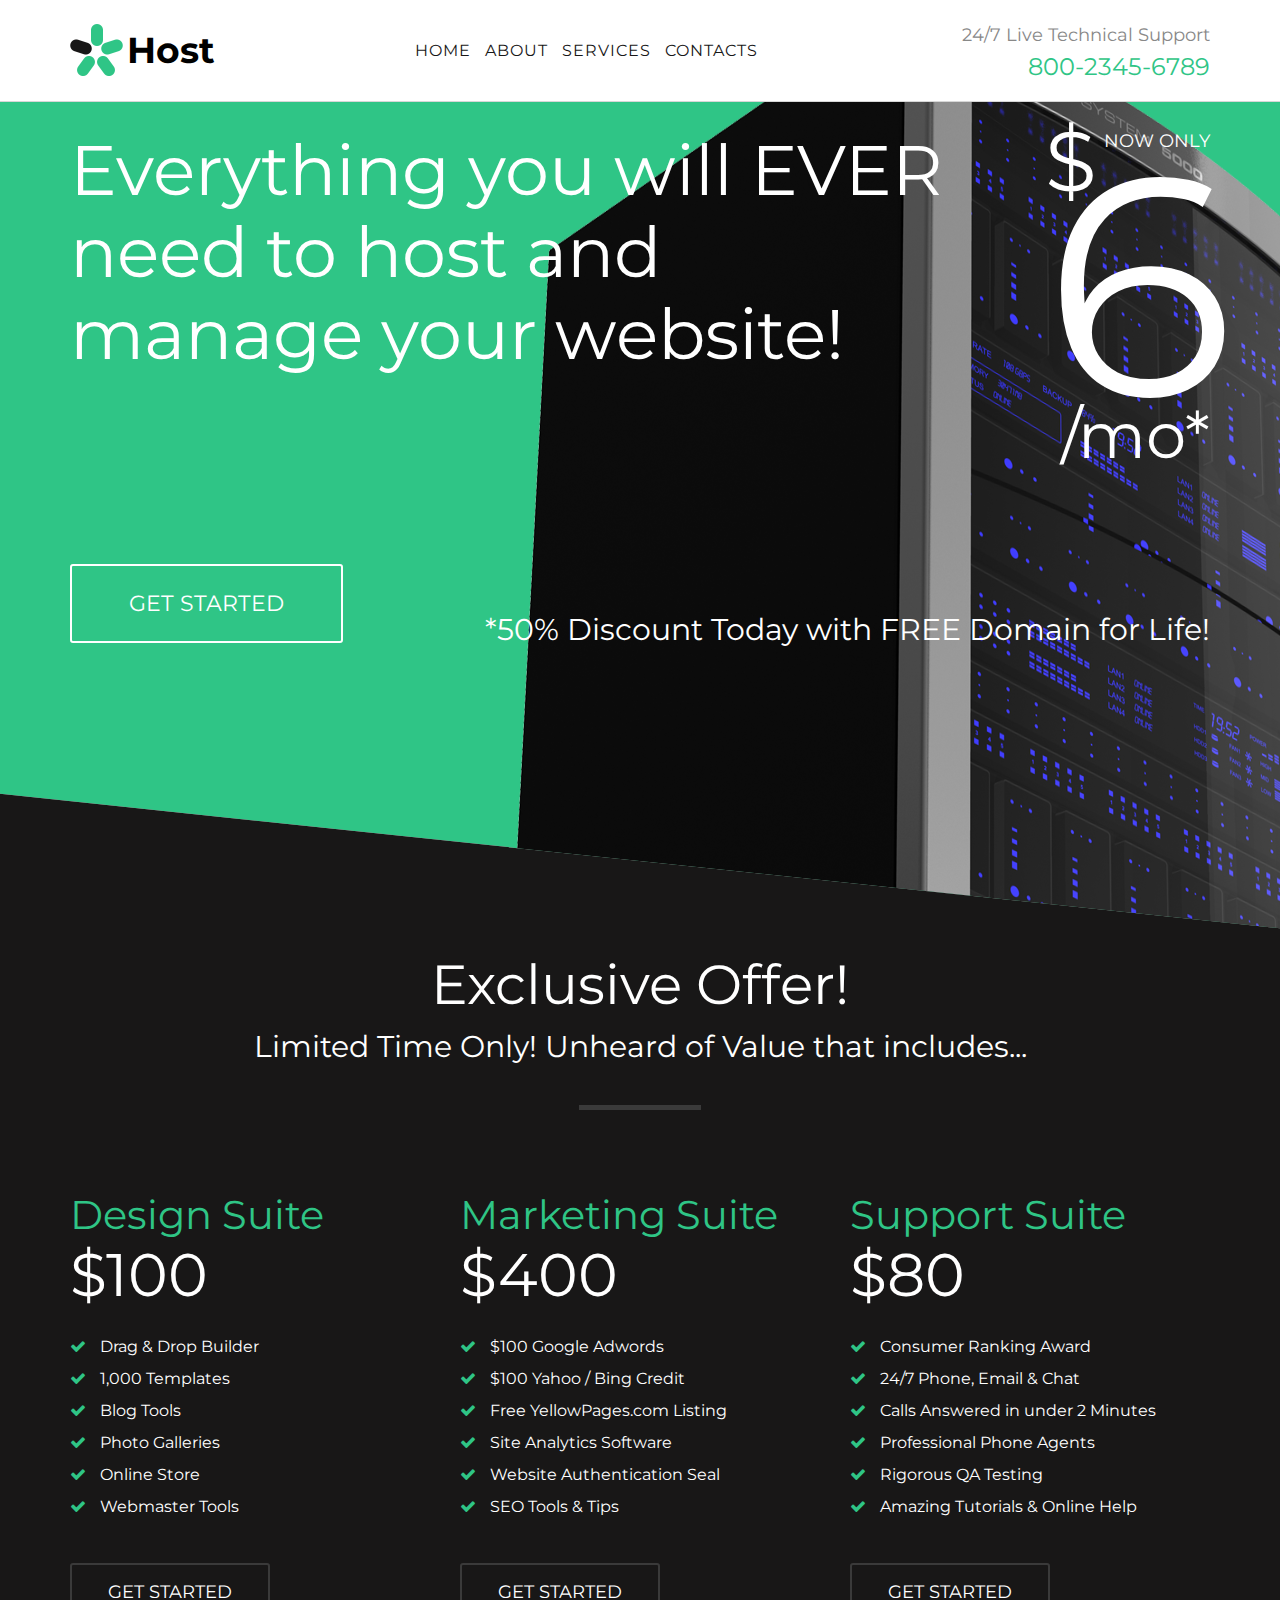
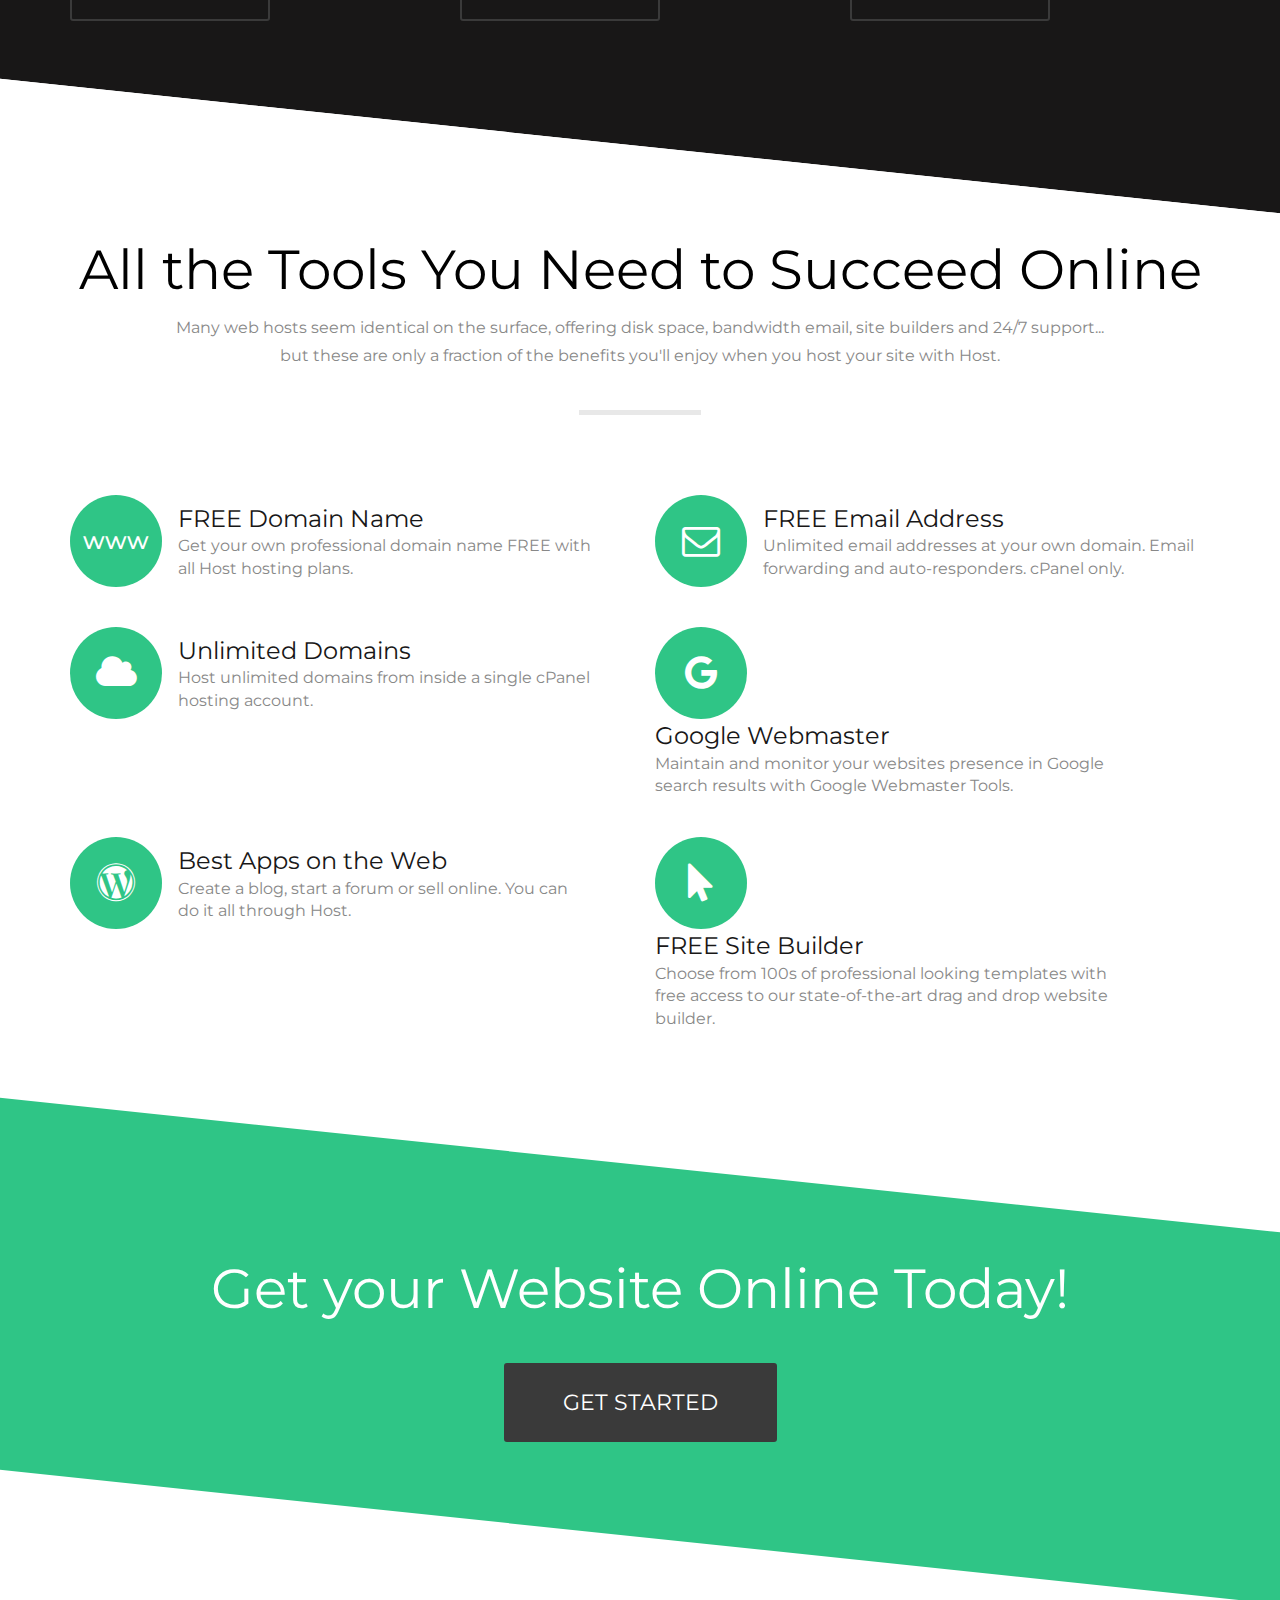
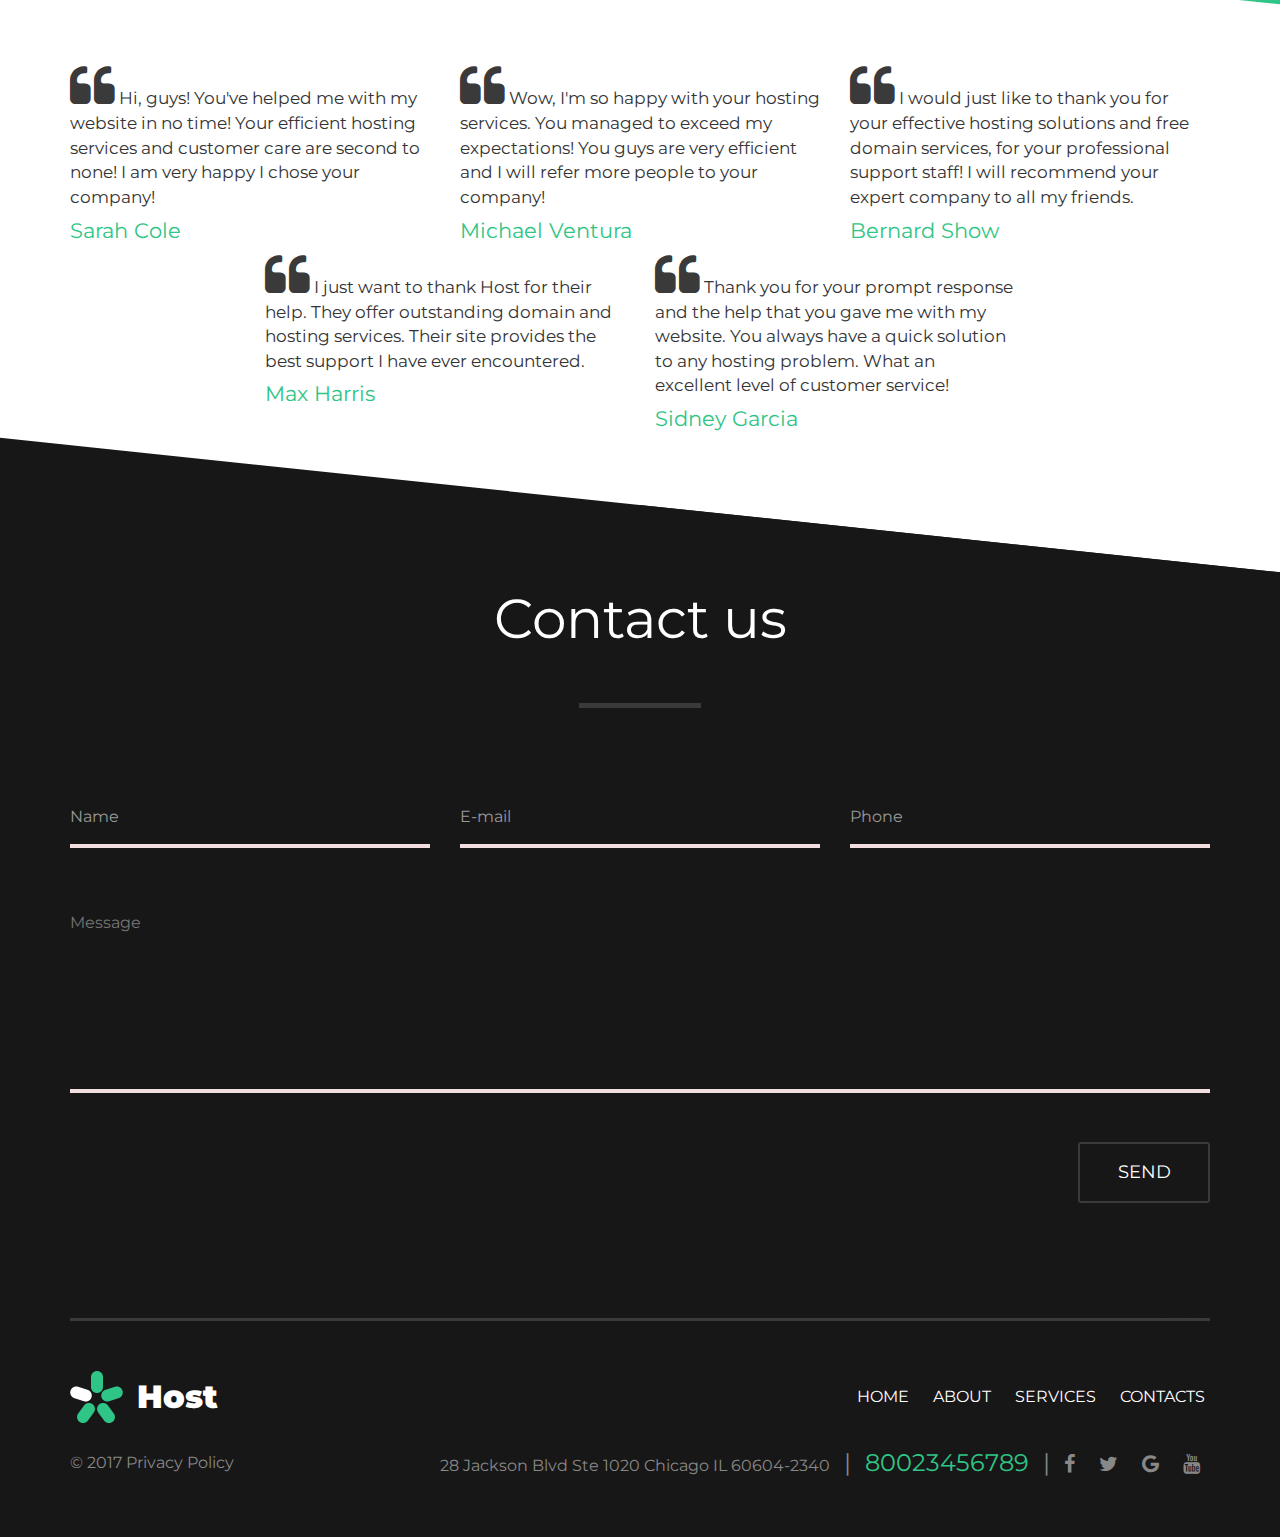
<file: index.html>
<!DOCTYPE html>
<html lang="en">

<head>
    <meta charset="UTF-8">
    <title>index</title>
    <script src="./js/all.js"></script>
    <link rel="stylesheet" href="./css/main.css">
    <link href="https://fonts.googleapis.com/css?family=Montserrat:100,100i,200,200i,300,300i,400,400i,500,500i,600,600i,700,700i,800,800i,900,900i" rel="stylesheet">
</head>

<body>
    <header>
        <div class="header-content">
            <div class="container">
                <div class="header-navigation">
                    <div class="brand">
                        <a href="#hero">
                            <figure>
                                <img src="./img/nav-logo.png" alt="" class="img-responsive">
                            </figure>
                            <p class="brand-name">Host</p>
                        </a>
                    </div>
                    <div class="site-menu">
                        <nav>
                            <ul class="list-inline list-unsytled">
                            <li>
                                <a href="./index.html">HOME</a>
                            </li>
                            <li>
                                <a href="./about.html">ABOUT</a>
                            </li>
                            <li>
                                <a href="./services.html">SERVICES</a>
                            </li>
                            <li>
                                <a href="./index.html">CONTACTS</a>
                            </li>
                            </ul>
                        </nav>
                    </div>
                    <div class="call-contact">
                        <P class="header-description">
                            24/7 Live Technical Support
                        </P>
                        <a href="">800-2345-6789</a>
                    </div>
                </div>
            </div>
        </div>
    </header>
    <section class="main">
        <section class="hero" id="hero">
            <div class="skewed-bg">
                <div class="skewed-content">
                    <div class="container">
                        <div class="row">
                            <div class="col-md-10">
                                <h1 class="hero-title">Everything you will EVER need to host and<br> manage your website!
                            </h1>
                            </div>
                            <div class="col-md-2">
                                <div class="hero-number-wrap">
                                    <span>
                                    <p class="now-only">NOW ONLY</p>
                                    <sup>$</sup>
                                    <p class="big-number">6</p>
                                    <p class="bottom-mo">/mo*</p>
                                </span>
                                </div>
                            </div>
                        </div>
                        <div class="row">
                            <div class="hero-btn-description">
                                <div class="col-md-4">
                                    <a href="#" class="btn btn-info" role="button">GET STARTED</a>
                                </div>
                                <div class="col-md-8">
                                    <p class="hero-description text-right">
                                        *50% Discount Today with FREE Domain for Life!
                                    </p>
                                </div>
                            </div>
                        </div>
                    </div>
                </div>
            </div>
        </section>
        <section class="exclusive">
            <div class="skewed-bg">
                <div class="skewed-content">
                    <div class="container">
                        <h2 class="exclusive-title">Exclusive Offer!</h2>
                        <h3 class="exclusive-subtitle">
                        Limited Time Only! Unheard of Value that includes...
                    </h3>
                        <hr class="line text-center">
                        <div class="row">
                            <div class="col-md-4">
                                <div class="plan-content">
                                    <div class="plan-name">
                                        <h5 class="plan-title">Design Suite</h5>
                                    </div>
                                    <div class="plan-price">
                                        <p class="paln-price-subtitle">$100</p>
                                    </div>
                                    <div class="list-services">
                                        <ul>
                                            <li class="list-unstyled">
                                                <span class="chek"><i class="fa fa-check" aria-hidden="true"></i></span> Drag & Drop Builder
                                            </li>
                                            <li class="list-unstyled">
                                                <span class="chek"><i class="fa fa-check" aria-hidden="true"></i></span> 1,000 Templates
                                            </li>
                                            <li class="list-unstyled">
                                                <span class="chek"><i class="fa fa-check" aria-hidden="true"></i></span> Blog Tools
                                            </li>
                                            <li class="list-unstyled">
                                                <span class="chek"><i class="fa fa-check" aria-hidden="true"></i></span> Photo Galleries
                                            </li>
                                            <li class="list-unstyled">
                                                <span class="chek"><i class="fa fa-check" aria-hidden="true"></i></span> Online Store
                                            </li>
                                            <li class="list-unstyled">
                                                <span class="chek"><i class="fa fa-check" aria-hidden="true"></i></span> Webmaster Tools
                                            </li>
                                        </ul>
                                    </div>
                                    <div class="plan-button">
                                        <a href="#" class="btn btn-info" role="button">GET STARTED</a>
                                    </div>
                                </div>
                            </div>
                            <div class="col-md-4">
                                <div class="plan-content">
                                    <div class="plan-name">
                                        <h5 class="plan-title">Marketing Suite</h5>
                                    </div>
                                    <div class="plan-price">
                                        <p class="paln-price-subtitle">$400</p>
                                    </div>
                                    <div class="list-services">
                                        <ul>
                                            <li class="list-unstyled">
                                                <span class="chek"><i class="fa fa-check" aria-hidden="true"></i></span> $100 Google Adwords
                                            </li>
                                            <li class="list-unstyled">
                                                <span class="chek"><i class="fa fa-check" aria-hidden="true"></i></span> $100 Yahoo / Bing Credit
                                            </li>
                                            <li class="list-unstyled">
                                                <span class="chek"><i class="fa fa-check" aria-hidden="true"></i></span> Free YellowPages.com Listing
                                            </li>
                                            <li class="list-unstyled">
                                                <span class="chek"><i class="fa fa-check" aria-hidden="true"></i></span> Site Analytics Software
                                            </li>
                                            <li class="list-unstyled">
                                                <span class="chek"><i class="fa fa-check" aria-hidden="true"></i></span> Website Authentication Seal
                                            </li>
                                            <li class="list-unstyled">
                                                <span class="chek"><i class="fa fa-check" aria-hidden="true"></i></span> SEO Tools & Tips
                                            </li>
                                        </ul>
                                    </div>
                                    <div class="plan-button">
                                        <a href="#" class="btn btn-info" role="button">GET STARTED</a>
                                    </div>
                                </div>
                            </div>
                            <div class="col-md-4">
                                <div class="plan-content">
                                    <div class="plan-name">
                                        <h5 class="plan-title">Support Suite</h5>
                                    </div>
                                    <div class="plan-price">
                                        <p class="paln-price-subtitle">$80</p>
                                    </div>
                                    <div class="list-services">
                                        <ul>
                                            <li class="list-unstyled">
                                                <span class="chek"><i class="fa fa-check" aria-hidden="true"></i></span> Consumer Ranking Award
                                            </li>
                                            <li class="list-unstyled">
                                                <span class="chek"><i class="fa fa-check" aria-hidden="true"></i></span> 24/7 Phone, Email & Chat
                                            </li>
                                            <li class="list-unstyled">
                                                <span class="chek"><i class="fa fa-check" aria-hidden="true"></i></span> Calls Answered in under 2 Minutes
                                            </li>
                                            <li class="list-unstyled">
                                                <span class="chek"><i class="fa fa-check" aria-hidden="true"></i></span> Professional Phone Agents
                                            </li>
                                            <li class="list-unstyled">
                                                <span class="chek"><i class="fa fa-check" aria-hidden="true"></i></span> Rigorous QA Testing
                                            </li>
                                            <li class="list-unstyled">
                                                <span class="chek"><i class="fa fa-check" aria-hidden="true"></i></span> Amazing Tutorials & Online Help
                                            </li>
                                        </ul>
                                    </div>
                                    <div class="plan-button">
                                        <a href="#" class="btn btn-info" role="button">GET STARTED</a>
                                    </div>
                                </div>
                            </div>
                        </div>
                    </div>
                </div>
            </div>
        </section>
        <section class="succeed" id="services">
            <div class="skewed-bg">
                <div class="skewed-content">
                    <div class="container">
                        <h2 class="succeed-title">All the Tools You Need to Succeed Online</h2>
                        <p class="succeed-subtitle">Many web hosts seem identical on the surface, offering disk space, bandwidth email, site builders and 24/7 support...
                            <br>but these are only a fraction of the benefits you'll enjoy when you host your site with Host.</p>
                        <hr class="line text-center">
                        <div class="row">
                            <div class="col-md-6">
                                <div class="icon-title-group">
                                    <div class="icon-circle">
                                        <span class="icon">www</span>
                                    </div>
                                    <div class="succeed-title-group">
                                        <h5 class="succeed-subtitle">FREE Domain Name</h5>
                                        <p class="succeed-description">Get your own professional domain name FREE with
                                            <br> all Host hosting plans.</p>
                                    </div>
                                </div>
                            </div>
                            <div class="col-md-6">
                                <div class="icon-title-group">
                                    <div class="icon-circle">
                                        <span><i class="fa fa-envelope-o" aria-hidden="true"></i></span>
                                    </div>
                                    <div class="succeed-title-group">
                                        <h5 class="succeed-subtitle">FREE Email Address</h5>
                                        <p class="succeed-description">Unlimited email addresses at your own domain. Email
                                            <br> forwarding and auto-responders. cPanel only.</p>
                                    </div>
                                </div>
                            </div>
                        </div>
                        <div class="row">
                            <div class="col-md-6">
                                <div class="icon-title-group">
                                    <div class="icon-circle">
                                        <span><i class="fa fa-cloud" aria-hidden="true"></i></span>
                                    </div>
                                    <div class="succeed-title-group">
                                        <h5 class="succeed-subtitle">Unlimited Domains</h5>
                                        <p class="succeed-description">Host unlimited domains from inside a single cPanel
                                            <br> hosting account.
                                        </p>
                                    </div>
                                </div>
                            </div>
                            <div class="col-md-6">
                                <div class="icon-title-group">
                                    <div class="icon-circle">
                                        <span><i class="fa fa-google" aria-hidden="true"></i></span>
                                    </div>
                                    <div class="succeed-title-group">
                                        <h5 class="succeed-subtitle">Google Webmaster</h5>
                                        <p class="succeed-description">Maintain and monitor your websites presence in Google
                                            <br> search results with Google Webmaster Tools.</p>
                                    </div>
                                </div>
                            </div>
                        </div>
                        <div class="row">
                            <div class="col-md-6">
                                <div class="icon-title-group">
                                    <div class="icon-circle">
                                        <span><i class="fa fa-wordpress" aria-hidden="true"></i></span>
                                    </div>
                                    <div class="succeed-title-group">
                                        <h5 class="succeed-subtitle">Best Apps on the Web</h5>
                                        <p class="succeed-description">Create a blog, start a forum or sell online. You can
                                            <br> do it all through Host.</p>
                                    </div>
                                </div>
                            </div>
                            <div class="col-md-6">
                                <div class="icon-title-group">
                                    <div class="icon-circle">
                                        <span><i class="fa fa-mouse-pointer" aria-hidden="true"></i></span>
                                    </div>
                                    <div class="succeed-title-group">
                                        <h5 class="succeed-subtitle">FREE Site Builder</h5>
                                        <p class="succeed-description">Choose from 100s of professional looking templates with
                                            <br> free access to our state-of-the-art drag and drop website
                                            <br> builder.</p>
                                    </div>
                                </div>
                            </div>
                        </div>
                    </div>
                </div>
            </div>
        </section>
        <section class="today">
            <div class="skewed-bg">
                <div class="skewed-content">
                    <h2 class="today-title">Get your Website Online Today!</h2>
                    <div class="today-button">
                        <a href="#" class="btn btn-info" role="button">GET STARTED</a>
                    </div>
                </div>
            </div>
        </section>
        <section class="reviews" id="about">
            <div class="skewed-bg">
                <div class="skewed-content">
                    <div class="container">
                        <div class="row">
                            <div class="col-md-4">
                                <div class="reviews-title-group">
                                    <p class="reviews-description">
                                        <i class="fa fa-quote-left fa-3x" aria-hidden="true"></i>
                                        <span>
                                    Hi, guys! You've helped me with my website in no time! Your efficient hosting
                                    services and customer care are second to none! I am very happy I chose your company!
                                        </span>
                                    </p>
                                    <h6 class="reviews-subtitle">
                                    Sarah Cole
                                </h6>
                                </div>
                            </div>
                            <div class="col-md-4">
                                <div class="reviews-title-group">
                                    <p class="reviews-description">
                                        <i class="fa fa-quote-left fa-3x" aria-hidden="true"></i>
                                        <span>
                                    Wow, I'm so happy with your hosting services. You managed to exceed my expectations!
                                    You guys are very efficient and I will refer more people to your company!
                                        </span>
                                    </p>
                                    <h6 class="reviews-subtitle">
                                    Michael Ventura
                                </h6>
                                </div>
                            </div>
                            <div class="col-md-4">
                                <div class="reviews-title-group">
                                    <p class="reviews-description">
                                        <i class="fa fa-quote-left fa-3x" aria-hidden="true"></i>
                                        <span>
                                    I would just like to thank you for your effective hosting solutions and free domain
                                    services, for your professional support staff! I will recommend your expert company
                                    to all my friends.
                                        </span>
                                    </p>
                                    <h6 class="reviews-subtitle">
                                    Bernard Show
                                </h6>
                                </div>
                            </div>
                        </div>
                        <div class="row">
                            <div class="col-md-2"></div>
                            <div class="col-md-4">
                                <div class="reviews-title-group">
                                    <p class="reviews-description">
                                        <i class="fa fa-quote-left fa-3x" aria-hidden="true"></i>
                                        <span>
                                    I just want to thank Host for their help. They offer outstanding domain and hosting
                                    services. Their site provides the best support I have ever encountered.
                                        </span>
                                    </p>
                                    <h6 class="reviews-subtitle">
                                    Max Harris
                                </h6>
                                </div>
                            </div>
                            <div class="col-md-4">
                                <div class="reviews-title-group">
                                    <p class="reviews-description">
                                        <i class="fa fa-quote-left fa-3x" aria-hidden="true"></i>
                                        <span>
                                    Thank you for your prompt response and the help that you gave me with my website.
                                    You always have a quick solution to any hosting problem. What an excellent level of
                                    customer service!
                                        </span>
                                    </p>
                                    <h6 class="reviews-subtitle">
                                    Sidney Garcia
                                </h6>
                                </div>
                            </div>
                            <div class="col-md-2"></div>
                        </div>
                    </div>
                </div>
            </div>
        </section>
        <section class="contacts" id="contact">
            <div class="skewed-bg">
                <div class="skewed-content">
                    <div class="contacts-content">
                        <h2 class="contacts-title">
                        Contact us
                    </h2>
                        <hr class="line">
                        <div class="contacts-elements">
                            <div class="container">
                                <div class="row">
                                    <div class="col-md-4">
                                        <div class="form-group">
                                            <input type="text" class="form-control" placeholder="Name">
                                        </div>
                                    </div>
                                    <div class="col-md-4">
                                        <div class="form-group">
                                            <input type="text" class="form-control" placeholder="E-mail">
                                        </div>
                                    </div>
                                    <div class="col-md-4">
                                        <div class="form-group">
                                            <input type="text" class="form-control" placeholder="Phone">
                                        </div>
                                    </div>
                                    <div class="col-md-12">
                                        <div class="form-group">
                                            <textarea name="textarea" id="" cols="30" rows="6" placeholder="Message"></textarea>
                                        </div>
                                    </div>
                                </div>
                                <div class="form-send">
                                    <input type="submit" value="SEND" class="send">
                                </div>
                            </div>
                        </div>
                    </div>
                </div>
            </div>
        </section>
    </section>
    <footer>
        <div class="footer-content">
            <div class="container">
                <hr class="footer-line">
                <div class="footer-navigation">
                    <div class="brand">
                        <a href="#">
                            <figure>
                                <img src="./img/footer-logo.png" alt="" class="img-responsive">
                            </figure>
                            <span><p class="brand-name">Host</p></span>
                        </a>
                    </div>
                    <div class="site-menu">
                        <ul class="list-inline list-unsytled">
                            <li class="active">
                                <a href="./index.html">HOME</a>
                            </li>
                            <li>
                                <a href="./about.html">ABOUT</a>
                            </li>
                            <li>
                                <a href="./services.html">SERVICES</a>
                            </li>
                            <li>
                                <a href="./index.html">CONTACTS</a>
                            </li>
                        </ul>
                    </div>
                </div>
                <div class="copyright-contact">
                    <div class="copyright">
                        <p>&copy; 2017 <a href="privacy-policy">Privacy Policy</a></p>
                    </div>
                    <div class="footer-contact">
                        <ul class="list-inline list-unstyled">
                            <li>
                                <address>28 Jackson Blvd Ste 1020 Chicago IL 60604-2340</address>
                            </li>
                            <li class="seperator-line">|</li>
                            <li class="phone-number-footer"><a href="tel:+80023456789">80023456789</a></li>
                            <li class="seperator-line">|</li>
                            <li class="social-contact-footer">
                                <ul class="list-inline list-unstyled">
                                    <li><a href=""><i class="fa fa-facebook"></i></a></li>
                                    <li><a href=""><i class="fa fa-twitter"></i></a></li>
                                    <li><a href=""><i class="fa fa-google"></i></a></li>
                                    <li><a href=""><i class="fa fa-youtube"></i></a></li>
                                </ul>
                            </li>
                        </ul>
                    </div>
                </div>
            </div>
        </div>
        </div>
    </footer>
</body>

</html>
</file>
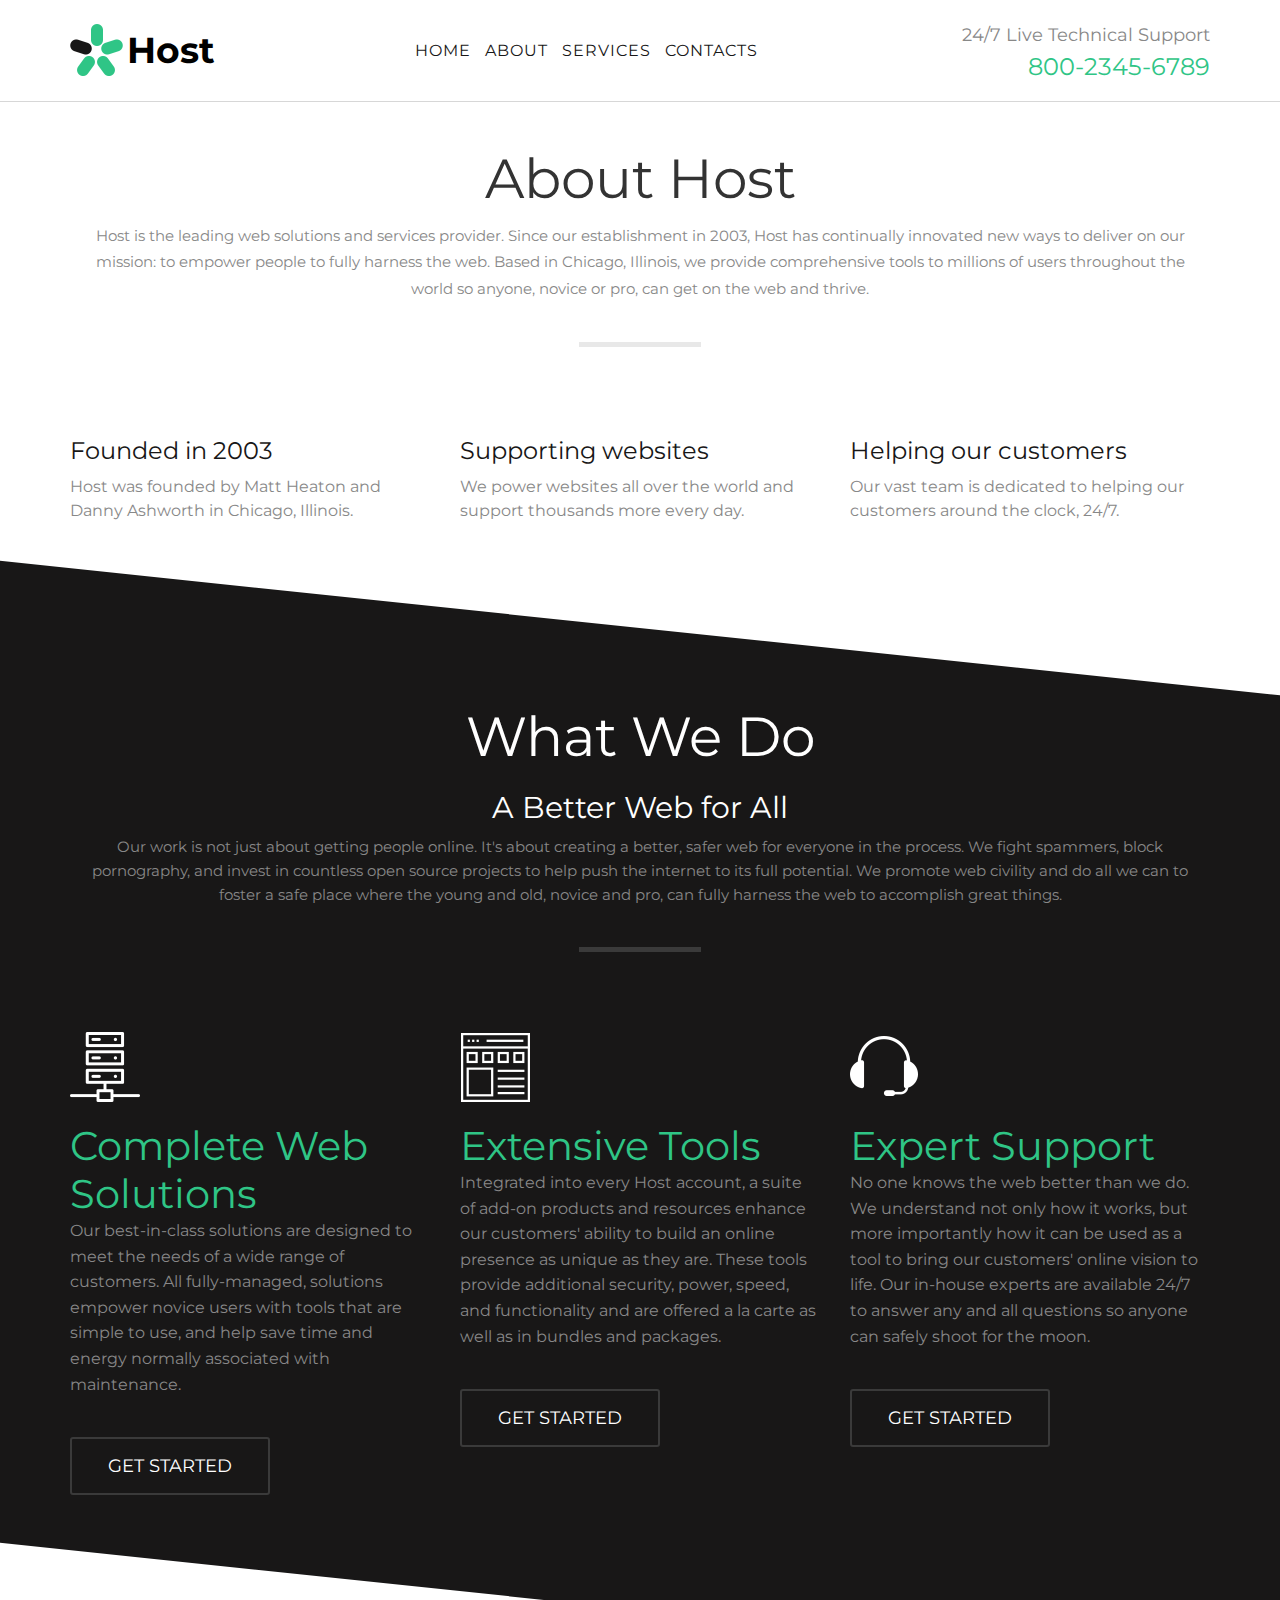
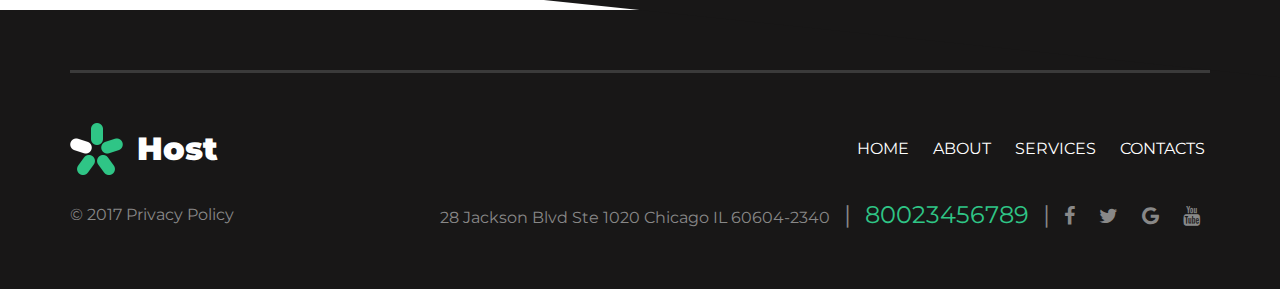
<file: about.html>
<!DOCTYPE html>
<html lang="en">

<head>
    <meta charset="UTF-8">
    <title>index</title>
    <script src="./js/all.js"></script>
    <link rel="stylesheet" href="./css/main.css">
    <link href="https://fonts.googleapis.com/css?family=Montserrat:100,100i,200,200i,300,300i,400,400i,500,500i,600,600i,700,700i,800,800i,900,900i" rel="stylesheet">
</head>

<body>
    <header>
        <div class="header-content">
            <div class="container">
                <div class="header-navigation">
                    <div class="brand">
                        <a href="#">
                            <figure>
                                <img src="./img/nav-logo.png" alt="" class="img-responsive">
                            </figure>
                            <p class="brand-name">Host</p>
                        </a>
                    </div>
                    <div class="site-menu">
                        <nav>
                            <ul class="list-inline list-unsytled">
                            <li>
                                <a href="./index.html">HOME</a>
                            </li>
                            <li>
                                <a href="./about.html">ABOUT</a>
                            </li>
                            <li>
                                <a href="./services.html">SERVICES</a>
                            </li>
                            <li>
                                <a href="">CONTACTS</a>
                            </li>
                            </ul>
                        </nav>
                    </div>
                    <div class="call-contact">
                        <P class="header-description">
                            24/7 Live Technical Support
                        </P>
                        <a href="#">800-2345-6789</a>
                    </div>
                </div>
            </div>
        </div>
    </header>
    <section class="about-main">
        <section class="host">
            <div class="skewed-bg">
                <div class="skewed-content">
                    <div class="container">
                        <h2 class="host-title">
                        About Host
                    </h2>
                        <p class="host-subtitle">
                            Host is the leading web solutions and services provider. Since our establishment in 2003, Host has continually innovated new ways to deliver on our
                            <br> mission: to empower people to fully harness the web. Based in Chicago, Illinois, we provide comprehensive tools to millions of users throughout the
                            <br> world so anyone, novice or pro, can get on the web and thrive.
                        </p>
                        <hr class="line">
                        <div class="row">
                            <div class="col-md-4">
                                <div class="host-title-group">
                                    <h5 class="host-subtitle">Founded in 2003</h5>
                                    <p class="host-description">Host was founded by Matt Heaton and Danny Ashworth in Chicago, Illinois.
                                    </p>
                                </div>
                            </div>
                            <div class="col-md-4">
                                <div class="host-title-group">
                                    <h5 class="host-subtitle">Supporting websites</h5>
                                    <p class="host-description">We power websites all over the world and support thousands more every day.</p>
                                </div>
                            </div>
                            <div class="col-md-4">
                                <div class="host-title-group">
                                    <h5 class="host-subtitle">Helping our customers</h5>
                                    <p class="host-description">Our vast team is dedicated to helping our customers around the clock, 24/7.</p>
                                </div>
                            </div>
                        </div>
                    </div>
                </div>
            </div>
        </section>
        <section class="what">
            <div class="skewed-bg">
                <div class="skewed-content">
                    <div class="container">
                        <h2 class="what-title">
                        What We Do
                    </h2>
                        <h3 class="what-subtitle">
                        A Better Web for All
                    </h3>
                        <p class="what-subtitle">
                            Our work is not just about getting people online. It's about creating a better, safer web for everyone in the process. We fight spammers, block
                            <br> pornography, and invest in countless open source projects to help push the internet to its full potential. We promote web civility and do all we can to
                            <br>foster a safe place where the young and old, novice and pro, can fully harness the web to accomplish great things.
                        </p>
                        <hr class="line">
                        <div class="row">
                            <div class="col-md-4">
                                <figure><img src="./img/about-1.png" alt="icon" class="img-responsive"></figure>
                                <div class="what-title-group">
                                    <h5 class="what-subtitle">Complete Web Solutions</h5>
                                    <p class="what-description">Our best-in-class solutions are designed to meet the needs of a wide range of customers. All fully-managed, solutions empower novice users with tools that are simple to use, and help save time and energy normally associated with maintenance.
                                    </p>
                                </div>
                                <div class="what-button">
                                    <a href="#" class="btn btn-info" role="button">GET STARTED</a>
                                </div>
                            </div>
                            <div class="col-md-4">
                                <figure><img src="./img/about-2.png" alt="icon" class="img-responsive"></figure>
                                <div class="what-title-group">
                                    <h5 class="what-subtitle">Extensive Tools</h5>
                                    <p class="what-description">Integrated into every Host account, a suite of add-on products and resources enhance our customers' ability to build an online presence as unique as they are. These tools provide additional security, power, speed, and functionality and are offered a la carte as well as in bundles and packages.</p>
                                </div>
                                <div class="what-button">
                                    <a href="#" class="btn btn-info" role="button">GET STARTED</a>
                                </div>
                            </div>
                            <div class="col-md-4">
                                <figure><img src="./img/about-3.png" alt="icon" class="img-responsive"></figure>
                                <div class="what-title-group">
                                    <h5 class="what-subtitle">Expert Support</h5>
                                    <p class="what-description">No one knows the web better than we do. We understand not only how it works, but more importantly how it can be used as a tool to bring our customers' online vision to life. Our in-house experts are available 24/7 to answer any and all questions so anyone can safely shoot for the moon.</p>
                                </div>
                                <div class="what-button">
                                    <a href="#" class="btn btn-info" role="button">GET STARTED</a>
                                </div>
                            </div>
                        </div>
                    </div>
                </div>
            </div>
        </section>
    </section>
    <footer>
        <div class="footer-content">
            <div class="container">
                <hr class="footer-line">
                <div class="footer-navigation">
                    <div class="brand">
                        <a href="#">
                            <figure>
                                <img src="./img/footer-logo.png" alt="" class="img-responsive">
                            </figure>
                            <span><p class="brand-name">Host</p></span>
                        </a>
                    </div>
                    <div class="site-menu">
                        <ul class="list-inline list-unsytled">
                            <li class="active">
                                <a href="./index.html">HOME</a>
                            </li>
                            <li>
                                <a href="./about.html">ABOUT</a>
                            </li>
                            <li>
                                <a href="./services.html">SERVICES</a>
                            </li>
                            <li>
                                <a href="./index.html">CONTACTS</a>
                            </li>
                        </ul>
                    </div>
                </div>
                <div class="copyright-contact">
                    <div class="copyright">
                        <p>&copy; 2017 <a href="privacy-policy">Privacy Policy</a></p>
                    </div>
                    <div class="footer-contact">
                        <ul class="list-inline list-unstyled">
                            <li>
                                <address>28 Jackson Blvd Ste 1020 Chicago IL 60604-2340</address>
                            </li>
                            <li class="seperator-line">|</li>
                            <li class="phone-number-footer"><a href="tel:+80023456789">80023456789</a></li>
                            <li class="seperator-line">|</li>
                            <li class="social-contact-footer">
                                <ul class="list-inline list-unstyled">
                                    <li><a href=""><i class="fa fa-facebook"></i></a></li>
                                    <li><a href=""><i class="fa fa-twitter"></i></a></li>
                                    <li><a href=""><i class="fa fa-google"></i></a></li>
                                    <li><a href=""><i class="fa fa-youtube"></i></a></li>
                                </ul>
                            </li>
                        </ul>
                    </div>
                </div>
            </div>
        </div>
        </div>
    </footer>
</body>

</html>
</file>
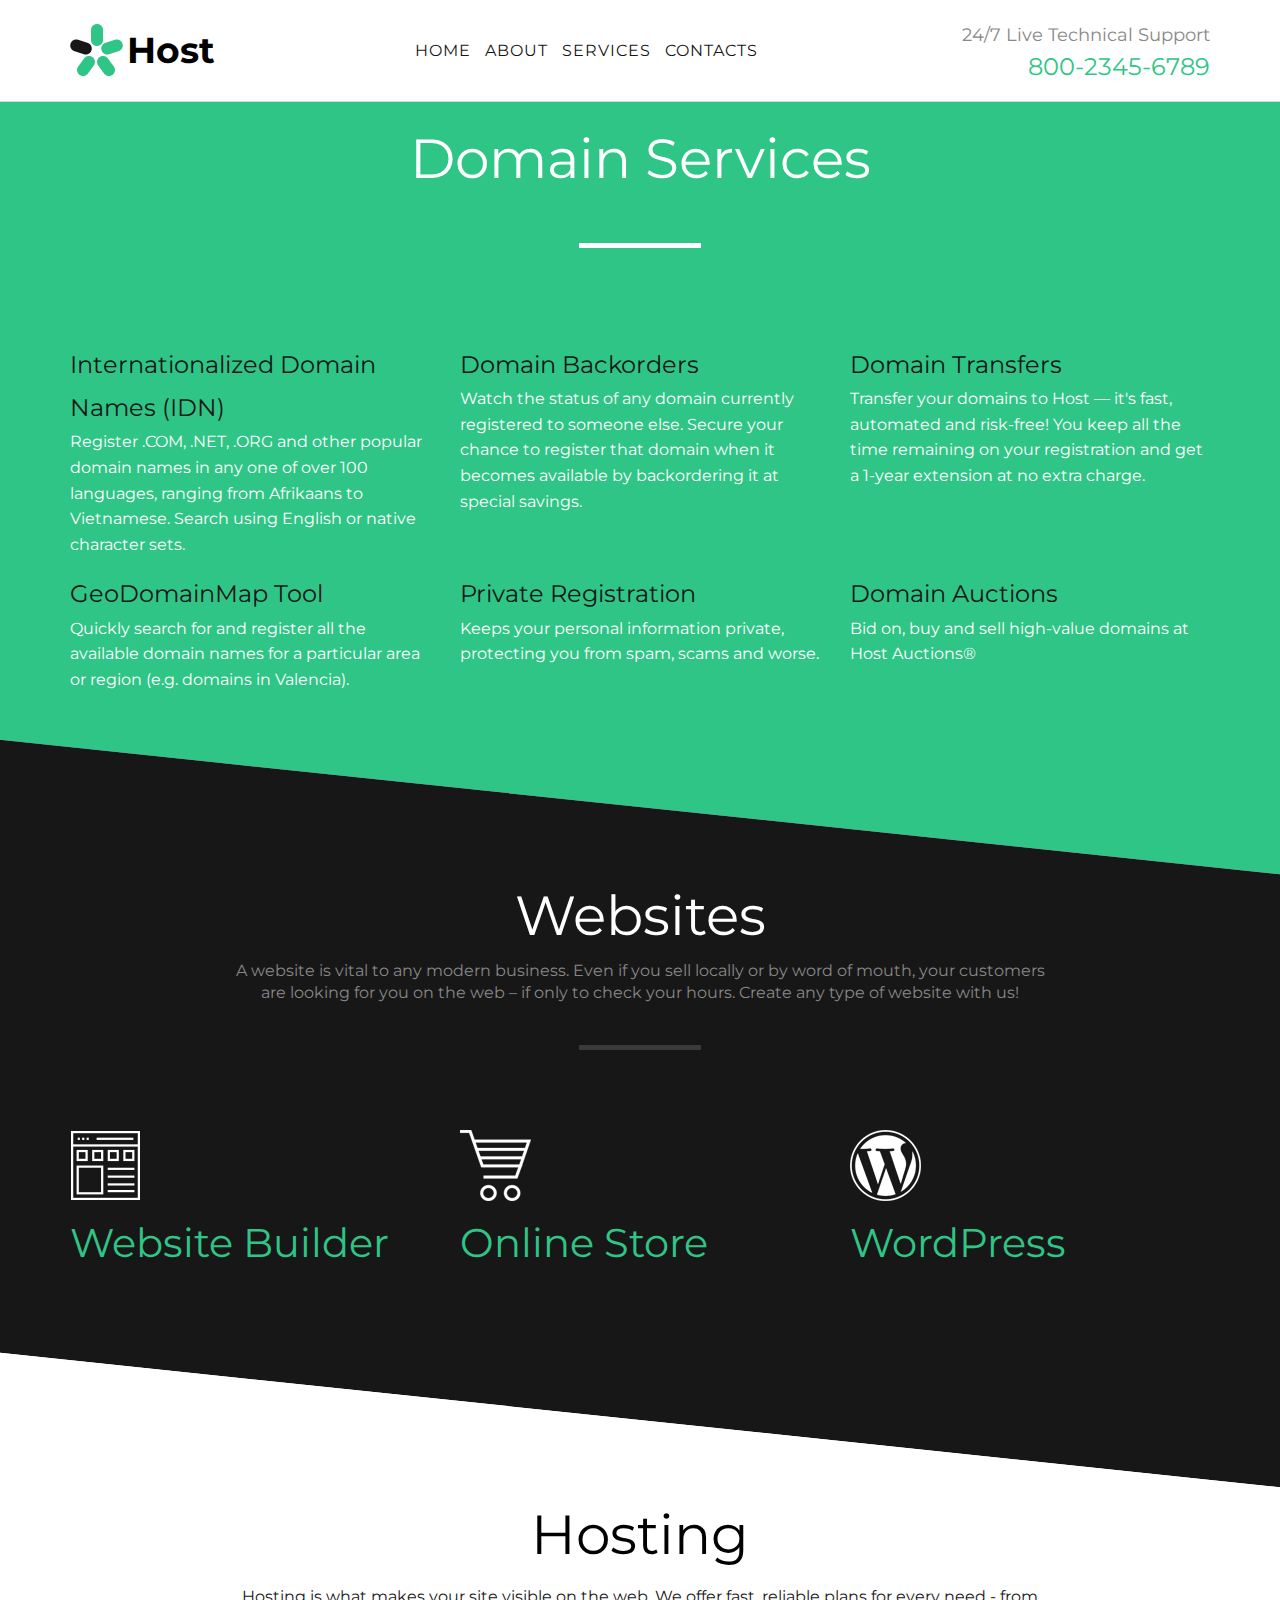
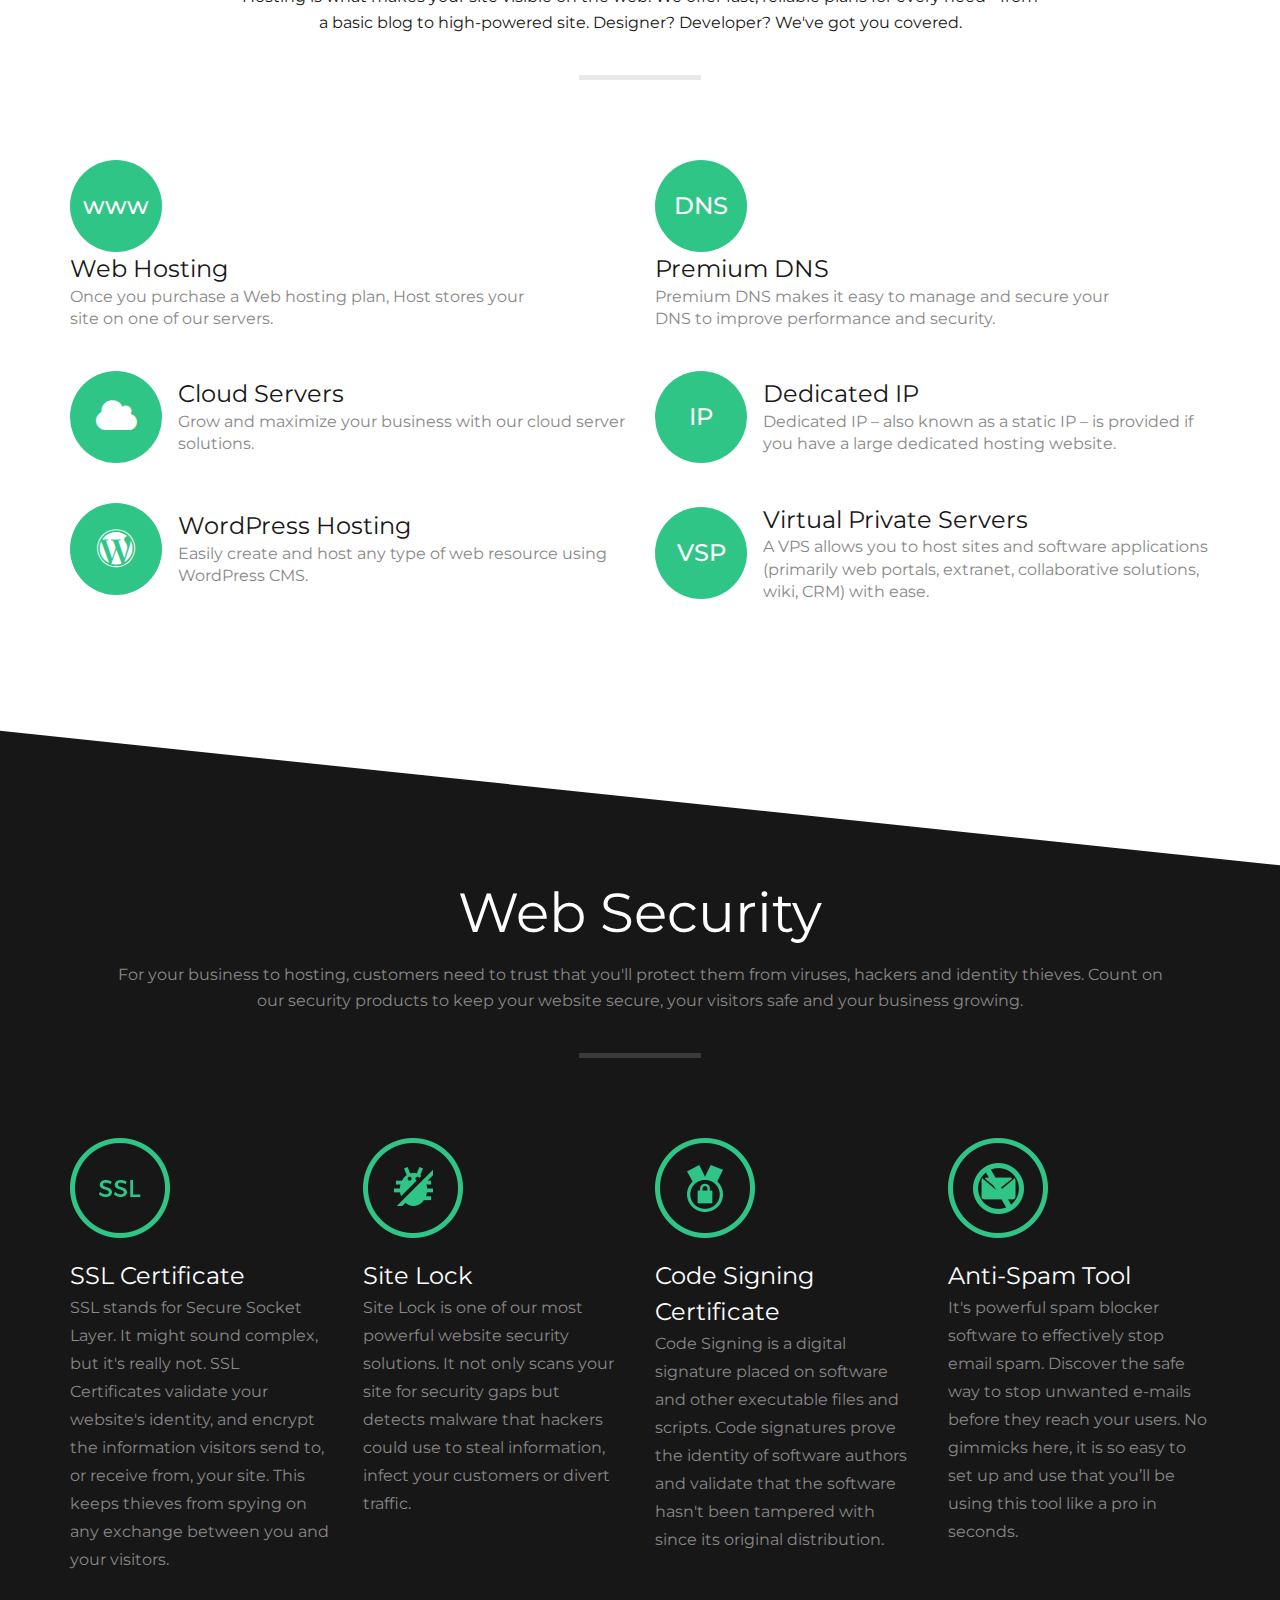
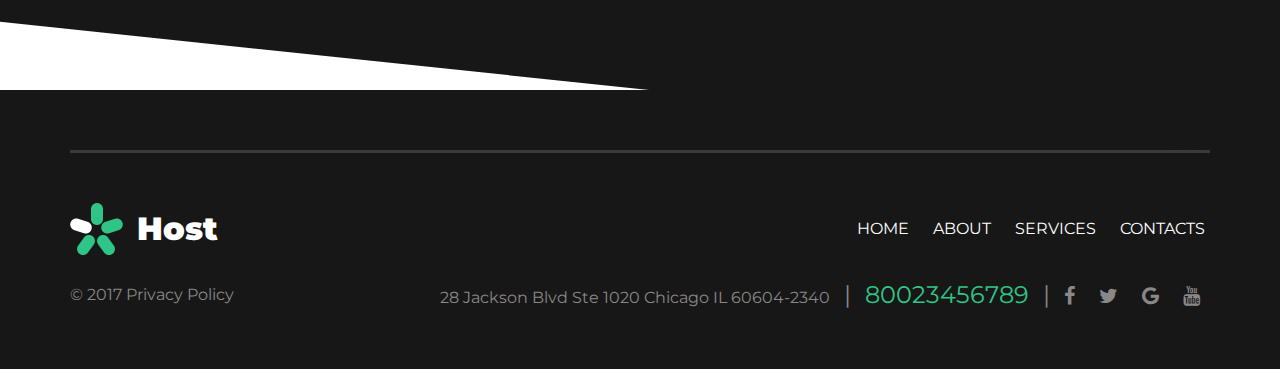
<file: services.html>
<!DOCTYPE html>
<html lang="en">

<head>
    <meta charset="UTF-8">
    <title>index</title>
    <script src="./js/all.js"></script>
    <link rel="stylesheet" href="./css/main.css">
    <link href="https://fonts.googleapis.com/css?family=Montserrat:100,100i,200,200i,300,300i,400,400i,500,500i,600,600i,700,700i,800,800i,900,900i" rel="stylesheet">
</head>

<body>
    <header>
        <div class="header-content">
            <div class="container">
                <div class="header-navigation">
                    <div class="brand">
                        <a href="#">
                            <figure>
                                <img src="./img/nav-logo.png" alt="" class="img-responsive">
                            </figure>
                            <p class="brand-name">Host</p>
                        </a>
                    </div>
                    <div class="site-menu">
                        <nav>
                            <ul class="list-inline list-unsytled">
                                <li>
                                    <a href="./index.html">HOME</a>
                                </li>
                                <li>
                                    <a href="./about.html">ABOUT</a>
                                </li>
                                <li>
                                    <a href="./services.html">SERVICES</a>
                                </li>
                                <li>
                                    <a href="./index.html">CONTACTS</a>
                                </li>
                            </ul>
                        </nav>
                    </div>
                    <div class="call-contact">
                        <P class="header-description">
                            24/7 Live Technical Support
                        </P>
                        <a href="#">800-2345-6789</a>
                    </div>
                </div>
            </div>
        </div>
    </header>
    <section class="services">
        <section class="domain">
            <div class="skewed-bg">
                <div class="skewed-content">
                    <div class="container">
                        <h2 class="domain-title">
                        Domain Services
                    </h2>
                        <hr class="line">
                        <div class="row">
                            <div class="col-md-4">
                                <div class="domain-title-group">
                                    <h5 class="domain-subtitle">Internationalized Domain Names (IDN)</h5>
                                    <p class="domain-description">Register .COM, .NET, .ORG and other popular domain names in any one of over 100 languages, ranging from Afrikaans to Vietnamese. Search using English or native character sets.</p>
                                </div>
                            </div>
                            <div class="col-md-4">
                                <div class="domain-title-group">
                                    <h5 class="domain-subtitle">Domain Backorders</h5>
                                    <p class="domain-description">Watch the status of any domain currently registered to someone else. Secure your chance to register that domain when it becomes available by backordering it at special savings.</p>
                                </div>
                            </div>
                            <div class="col-md-4">
                                <div class="domain-title-group">
                                    <h5 class="domain-subtitle">Domain Transfers</h5>
                                    <p class="domain-description">Transfer your domains to Host — it's fast, automated and risk-free! You keep all the time remaining on your registration and get a 1-year extension at no extra charge.</p>
                                </div>
                            </div>
                        </div>
                        <div class="row">
                            <div class="col-md-4">
                                <div class="domain-title-group">
                                    <h5 class="domain-subtitle">GeoDomainMap Tool</h5>
                                    <p class="domain-description">Quickly search for and register all the available domain names for a particular area or region (e.g. domains in Valencia).
                                    </p>
                                </div>
                            </div>
                            <div class="col-md-4">
                                <div class="domain-title-group">
                                    <h5 class="domain-subtitle">Private Registration</h5>
                                    <p class="domain-description">Keeps your personal information private, protecting you from spam, scams and worse.</p>
                                </div>
                            </div>
                            <div class="col-md-4">
                                <div class="domain-title-group">
                                    <h5 class="domain-subtitle">Domain Auctions</h5>
                                    <p class="domain-description">Bid on, buy and sell high-value domains at Host Auctions®
                                    </p>
                                </div>
                            </div>
                        </div>
                    </div>
                </div>
            </div>
        </section>
        <section class="websites">
            <div class="skewed-bg">
                <div class="skewed-content">
                    <div class="container">
                        <h2 class="websites-title">Websites</h2>
                        <p class="websites-description">A website is vital to any modern business. Even if you sell locally or by word of mouth, your customers
                            <br> are looking for you on the web – if only to check your hours. Create any type of website with us!</p>
                        <hr class="line">
                        <div class="row">
                            <div class="col-md-4">
                                <figure><img src="./img/services-1.png" alt="icon" class="img-responsive"></figure>
                                <h5 class="websites-subtitle">
                                Website Builder
                            </h5>
                            </div>
                            <div class="col-md-4">
                                <figure><img src="./img/services-2.png" alt="icon" class="img-responsive"></figure>
                                <h5 class="websites-subtitle">
                                Online Store
                            </h5>
                            </div>
                            <div class="col-md-4">
                                <figure><img src="./img/services-3.png" alt="icon" class="img-responsive"></figure>
                                <h5 class="websites-subtitle">
                                WordPress
                            </h5>
                            </div>
                        </div>
                    </div>
                </div>
            </div>
        </section>
        <section class="hosting">
            <div class="skewed-bg">
                <div class="skewed-content">
                    <div class="container">
                        <h2 class="hosting-title">
                        Hosting
                    </h2>
                        <p class="hosting-subtitle">
                            Hosting is what makes your site visible on the web. We offer fast, reliable plans for every need - from
                            <br> a basic blog to high-powered site. Designer? Developer? We've got you covered.
                        </p>
                        <hr class="line">
                        <div class="row">
                            <div class="col-md-6">
                                <div class="icon-title-group">
                                    <div class="icon-circle">
                                        <span class="icon">www</span>
                                    </div>
                                    <div class="hosting-title-group">
                                        <h5 class="hosting-subtitle">Web Hosting</h5>
                                        <p class="hosting-description">Once you purchase a Web hosting plan, Host stores your
                                            <br> site on one of our servers.
                                        </p>
                                    </div>
                                </div>
                            </div>
                            <div class="col-md-6">
                                <div class="icon-title-group">
                                    <div class="icon-circle">
                                        <span class="icon">DNS</span>
                                    </div>
                                    <div class="hosting-title-group">
                                        <h5 class="hosting-subtitle">Premium DNS</h5>
                                        <p class="hosting-description">Premium DNS makes it easy to manage and secure your
                                            <br> DNS to improve performance and security.</p>
                                    </div>
                                </div>
                            </div>
                        </div>
                        <div class="row">
                            <div class="col-md-6">
                                <div class="icon-title-group">
                                    <div class="icon-circle">
                                        <span><i class="fa fa-cloud" aria-hidden="true"></i></span>
                                    </div>
                                    <div class="hosting-title-group">
                                        <h5 class="hosting-subtitle">Cloud Servers</h5>
                                        <p class="hosting-description">Grow and maximize your business with our cloud server
                                            <br> solutions.
                                        </p>
                                    </div>
                                </div>
                            </div>
                            <div class="col-md-6">
                                <div class="icon-title-group">
                                    <div class="icon-circle">
                                        <span class="icon">IP</span>
                                    </div>
                                    <div class="hosting-title-group">
                                        <h5 class="hosting-subtitle">Dedicated IP</h5>
                                        <p class="hosting-description">Dedicated IP – also known as a static IP – is provided if
                                            <br> you have a large dedicated hosting website.</p>
                                    </div>
                                </div>
                            </div>
                        </div>
                        <div class="row">
                            <div class="col-md-6">
                                <div class="icon-title-group">
                                    <div class="icon-circle">
                                        <span><i class="fa fa-wordpress" aria-hidden="true"></i></span>
                                    </div>
                                    <div class="hosting-title-group">
                                        <h5 class="hosting-subtitle">WordPress Hosting</h5>
                                        <p class="hosting-description">Easily create and host any type of web resource using
                                            <br> WordPress CMS.</p>
                                    </div>
                                </div>
                            </div>
                            <div class="col-md-6">
                                <div class="icon-title-group">
                                    <div class="icon-circle">
                                        <span class="icon">VSP</span>
                                    </div>
                                    <div class="hosting-title-group">
                                        <h5 class="hosting-subtitle">Virtual Private Servers</h5>
                                        <p class="hosting-description">A VPS allows you to host sites and software applications
                                            <br> (primarily web portals, extranet, collaborative solutions,
                                            <br> wiki, CRM) with ease.</p>
                                    </div>
                                </div>
                            </div>
                        </div>
                    </div>
                </div>
            </div>
        </section>
        <section class="security">
            <div class="skewed-bg">
                <div class="skewed-content">
                    <div class="container">
                        <h2 class="security-title">
                        Web Security
                    </h2>
                        <p class="security-subtitle">
                            For your business to hosting, customers need to trust that you'll protect them from viruses, hackers and identity thieves. Count on
                            <br> our security products to keep your website secure, your visitors safe and your business growing.
                        </p>
                        <hr class="line">
                        <div class="row">
                            <div class="col-md-3">
                                <figure><img src="./img/security-1.png" alt="icon" class="img-responsive"></figure>
                                <div class="security-title-group">
                                    <h6 class="security-subtitle">SSL Certificate</h6>
                                    <p class="security-description">SSL stands for Secure Socket Layer. It might sound complex, but it's really not. SSL Certificates validate your website's identity, and encrypt the information visitors send to, or receive from, your site. This keeps thieves from spying on any exchange between you and your visitors.</p>
                                </div>
                            </div>
                            <div class="col-md-3">
                                <figure><img src="./img/security-2.png" alt="icon" class="img-responsive"></figure>
                                <div class="security-title-group">
                                    <h6 class="security-subtitle">Site Lock</h6>
                                    <p class="security-description">Site Lock is one of our most powerful website security solutions. It not only scans your site for security gaps but detects malware that hackers could use to steal information, infect your customers or divert traffic.
                                    </p>
                                </div>
                            </div>
                            <div class="col-md-3">
                                <figure><img src="./img/security-3.png" alt="icon" class="img-responsive"></figure>
                                <div class="security-title-group">
                                    <h6 class="security-subtitle">Code Signing Certificate</h6>
                                    <p class="security-description">Code Signing is a digital signature placed on software and other executable files and scripts. Code signatures prove the identity of software authors and validate that the software hasn't been tampered with since its original distribution.</p>
                                </div>
                            </div>
                            <div class="col-md-3">
                                <figure><img src="./img/security-4.png" alt="icon" class="img-responsive"></figure>
                                <div class="security-title-group">
                                    <h6 class="security-subtitle">Anti-Spam Tool</h6>
                                    <p class="security-description">It's powerful spam blocker software to effectively stop email spam. Discover the safe way to stop unwanted e-mails before they reach your users. No gimmicks here, it is so easy to set up and use that you’ll be using this tool like a pro in seconds.</p>
                                </div>
                            </div>
                        </div>
                    </div>
                </div>
            </div>
        </section>
    </section>
    <footer>
        <div class="footer-content">
            <div class="container">
                <hr class="footer-line">
                <div class="footer-navigation">
                    <div class="brand">
                        <a href="#">
                            <figure>
                                <img src="./img/footer-logo.png" alt="" class="img-responsive">
                            </figure>
                            <span><p class="brand-name">Host</p></span>
                        </a>
                    </div>
                    <div class="site-menu">
                        <ul class="list-inline list-unsytled">
                            <li class="active">
                                <a href="">HOME</a>
                            </li>
                            <li>
                                <a href="">ABOUT</a>
                            </li>
                            <li>
                                <a href="">SERVICES</a>
                            </li>
                            <li>
                                <a href="">CONTACTS</a>
                            </li>
                        </ul>
                    </div>
                </div>
                <div class="copyright-contact">
                    <div class="copyright">
                        <p>&copy; 2017 <a href="privacy-policy">Privacy Policy</a></p>
                    </div>
                    <div class="footer-contact">
                        <ul class="list-inline list-unstyled">
                            <li>
                                <address>28 Jackson Blvd Ste 1020 Chicago IL 60604-2340</address>
                            </li>
                            <li class="seperator-line">|</li>
                            <li class="phone-number-footer"><a href="tel:+80023456789">80023456789</a></li>
                            <li class="seperator-line">|</li>
                            <li class="social-contact-footer">
                                <ul class="list-inline list-unstyled">
                                    <li><a href=""><i class="fa fa-facebook"></i></a></li>
                                    <li><a href=""><i class="fa fa-twitter"></i></a></li>
                                    <li><a href=""><i class="fa fa-google"></i></a></li>
                                    <li><a href=""><i class="fa fa-youtube"></i></a></li>
                                </ul>
                            </li>
                        </ul>
                    </div>
                </div>
            </div>
        </div>
        </div>
    </footer>
</body>

</html>
</file>
